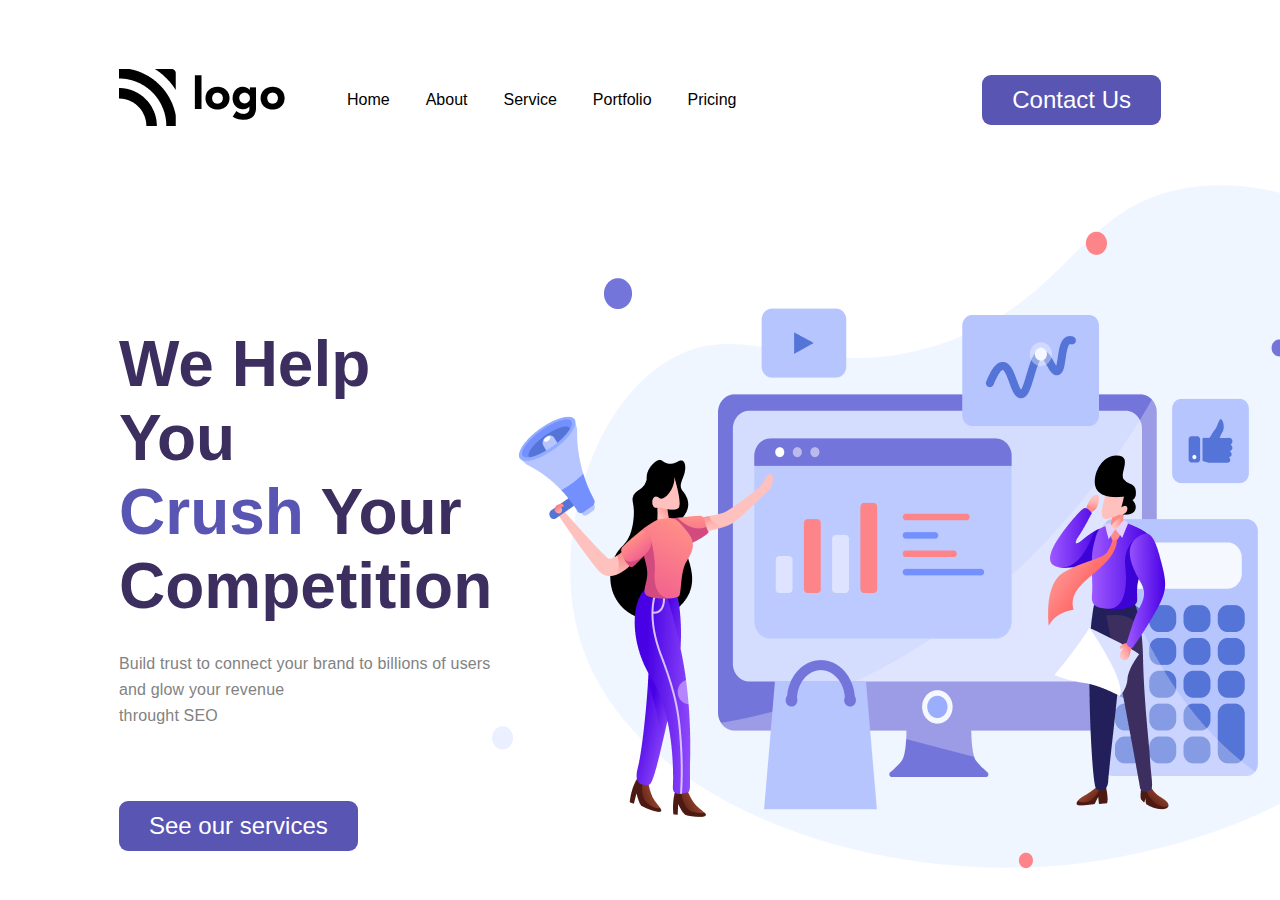
<file: css 3/index11.html/index.html>
<!DOCTYPE html>
<html lang="en">
<head>
    <meta charset="UTF-8">
    <meta name="viewport" content="width=device-width, initial-scale=1.0">
    <!-- font -->
    <link rel="preconnect" href="https://fonts.googleapis.com" />
    <link rel="preconnect" href="https://fonts.gstatic.com" crossorigin />
    <!-- link CSS -->
    <link rel="stylesheet" href="./style/style.css">
    <title>project-4</title>
</head>
<body>
    <!-- project start -->
    <div class="container">
    <nav class="navbar">
        <div>
            <img src="./Logo.png" alt="logo img">
        </div>
            <div class="growlist">
            <!-- list & list-item -->
            <ul class="list">
                <li class="list-item">Home</li>
                <li class="list-item">About</li>
                <li class="list-item">Service</li>
                <li class="list-item">Portfolio</li>
                <li class="list-item">Pricing</li>
            </ul>
        </div>
        <div>
            <button class="smallbutton">Contact Us</button>
        </div>
    </nav>
    <section class="hero">
        <!-- hero-section-left -->
        <div class="hero-section-left">
        <h1 class="hero-heading">
            We Help You <br> <span>Crush</span> Your <br> Competition
        </h1>
        <p class="description">Build trust to connect your brand to billions of users and glow your revenue <br> throught SEO</p>
        <button class="smallbutton btn">See our services</button>
        </div>
        <!-- hero-section-right -->
        <div class="hero-section-right">
            <img src="./Header Illustration.png" alt="right image">
        </div>
        </div>
    </section>
</div>    

</body>
</html>
</file>
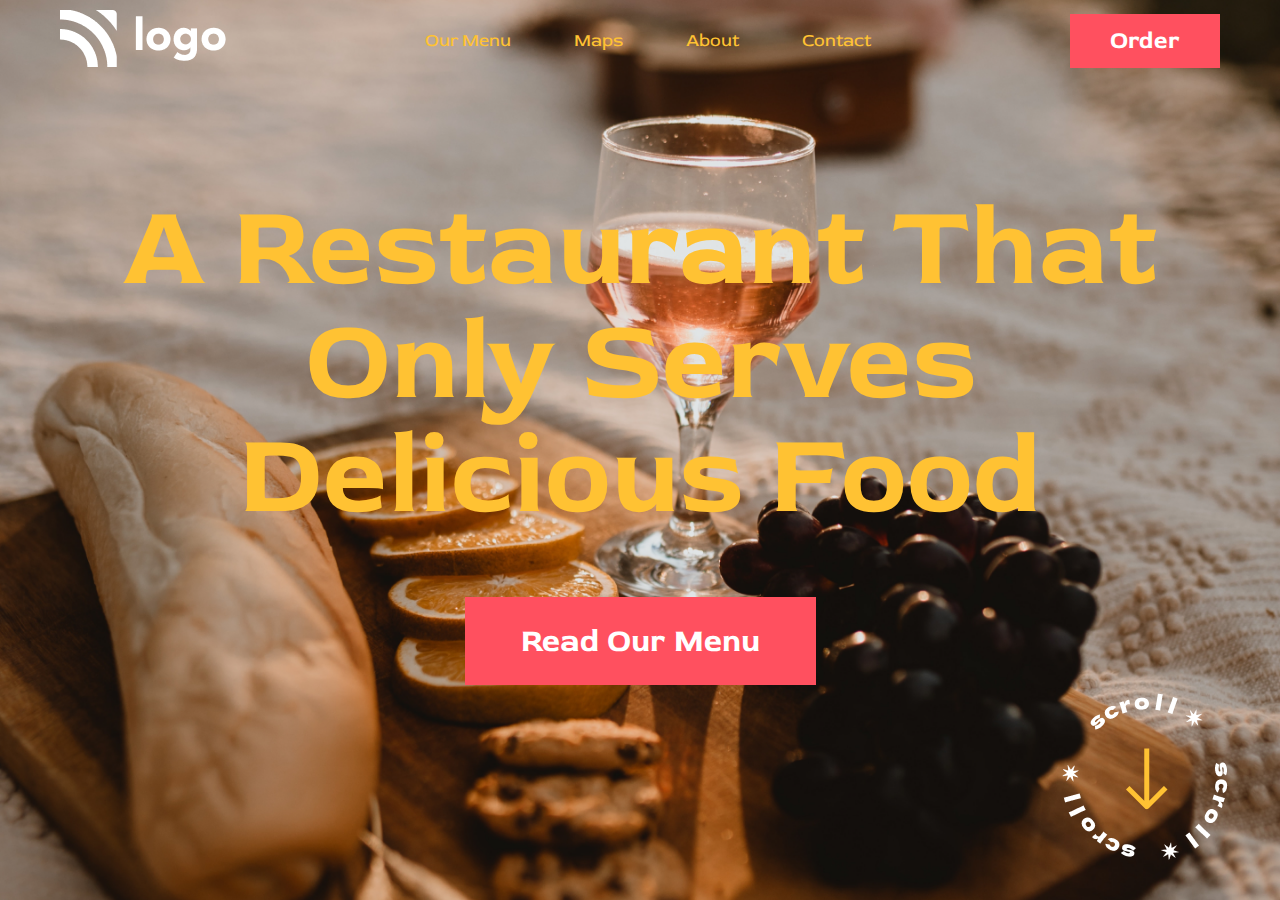
<file: css 3/style.css/index.html>
<!DOCTYPE html>
<html lang="en">
<head>
    <meta charset="UTF-8">
    <meta name="viewport" content="width=device-width, initial-scale=1.0">
    <!-- google font -->
    <link rel="preconnect" href="https://fonts.googleapis.com">
    <link rel="preconnect" href="https://fonts.gstatic.com" crossorigin>
    <link href="https://fonts.googleapis.com/css2?family=Abril+Fatface&family=Cinzel:wght@900&family=Josefin+Sans:wght@500&family=Poppins:ital,wght@0,500;0,600;1,900&family=Red+Rose:wght@700&display=swap" rel="stylesheet">
    <!-- css link -->
    <link rel="stylesheet" href="./style.css">
    <title>project-3</title>
</head>

    <!-- project-3 start -->
    <nav class="navbar">
        <div>
            <img src="./assets/white-logo (1).png" alt="logo img">
        </div>
        <div>
            <ul class="list">
                <li class="list-item">Our Menu</li>
                <li class="list-item">Maps</li>
                <li class="list-item">About</li>
                <li class="list-item">Contact</li>
            </ul>
        </div>
        <div>
            <button class="smallbutton">Order</button>
        </div>
    </nav>
    <section class="">
        <div class="hero">
            <h1 class="hero-heading">
            A Restaurant That <br> Only Serves <br> Delicious Food
        </h1>
        <button class="largebutton">Read Our Menu</button>
        <div class="scroll">
            <div>
                <img src="../style.css/assets/scrool (1).png" alt="scroll img">
            </div>
            </div>
        </div>
    </section>
</div>  
</body>
</html>
</file>
<file: css 3/index11.html/style/style.css>
*{
    margin:0%;
    padding: 0%;
    box-sizing: border-box;
    /* font-link */
    font-family: "Poppins", sans-serif;
}
.container {
    max-width: 130rem;
    margin: 0 auto;
    padding: 0 119px;
  }
.navbar{
    display: flex;
    align-items: center;
    justify-content: space-between;
    margin-top: 69px;
}
.growlist{
    flex-grow: 1;
    padding-left: 62px;
}
.list{
    display: flex;
    align-items: center;
    gap: 36px;
    list-style: none;
    font-size: 16px;
    font-weight: 400;
    line-height: 25px;
    color: #000;
}
.list li:hover{
    color: #5955b3;
}
.list-item{
    cursor: pointer;
}
.smallbutton{
    border: none;
    font-size: 24px;
    cursor: pointer;
    padding: 10px 30px;
    background-color: #5955b3;
    color: #fff;
    line-height: 30px;
    font-weight: 700px;
    font-style: normal;
    border-radius: 9px;
    align-items: center;
    text-align: center;
}
.smallbutton:hover{
    background-color: #fff;
    color: #5955b3;
    border: 3px solid black;
}
.hero{
    display: flex;
    align-items: center;
    justify-content: space-between;
    margin-top:55px ;
}
.hero-section-left{
    margin: 0 auto;
    margin-top:119px ;
}
.hero-heading{
    font-size: 64px;
    font-weight:700;
    color: #3c2f60;
    line-height: 74px;
    font-style: normal;
}
.hero-heading span {
    color: #5955b3;
}
  
.description{
    margin-top:28px ;
    font-weight: 500;
    font-size: 16px;
    line-height: 26px;
    letter-spacing: 0.01em;
    color: #828282;
    margin-top: 28px;
}
.btn{
    margin-top: 72px;

}
</file>
<file: css 3/style.css/style.css>
*{
    margin: 0;
    padding: 0;
    box-sizing: border-box;
    /* font-link */
    font-family: 'Abril Fatface', serif;
    font-family: 'Cinzel', serif;
    font-family: 'Josefin Sans', sans-serif;
    font-family: 'Poppins', sans-serif;
    font-family: 'Red Rose', serif;
}
body{
    width: 100%;
    height: 100%;
    background-image: url(./assets/pexels-maxyne-barcel-10402282\ 1\ \(1\).png);
    background-size: cover;
    background-attachment: fixed;
}
.navbar{
    display: flex;
    justify-content: space-between;
    align-items: center;
    padding:  0 60px 0 60px;
    margin-top: 10px;
}
.list{
    display: flex;      
    align-items: center;
    gap: 63px;
    list-style: none;
    font-weight: 400;
    font-size: 18px;
    line-height: 12px;
    color: #ffc233;
}
.list-item{
    cursor: pointer;
}
.smallbutton{
    padding: 12px 40px;
    background-color: #ff505f;
    border: none;
    cursor: pointer;
    font-weight: 700;
    font-style: normal;
    font-size: 24px;
    color: #ffffff;
    line-height: 30px;
}
.smallbutton:hover{
    background-color: #fff;
    color: #ff505f;
    cursor: pointer;
    /* border-radius: 10px; */
}
/* hero-section */
/* hero-section */
/* hero-section */
.hero{
    max-width: 1154px;
    margin: 0 auto;
    text-align: center;
    margin-top: 119px;
}
.hero-heading{
    color: #ffc233;
    font-weight: 400px;
    font-size: 114px;
    line-height: 114px;
    font-style: normal;
}
.largebutton{
    background-color:#ff505f;
    color: #ffffff;
    padding: 24px 56px;
    border: none;
    font-weight: 700;
    font-size: 32px;
    line-height: 40px;
    margin-top: 64px;
    line-height: 40px;
    cursor: pointer;
}
.scroll{
    position: absolute;
    right: 40px;
}


/* nav .logo{ */
    /* background-color: red; */


/* nav ul{
    list-style: none;
    display: flex; */
    /* justify-content: space-around; */
    /* align-items: center; */
    /* gap: 3px; */
    /* margin: 10px 10px; */
    /* padding: 10px 10px; */
</file>
